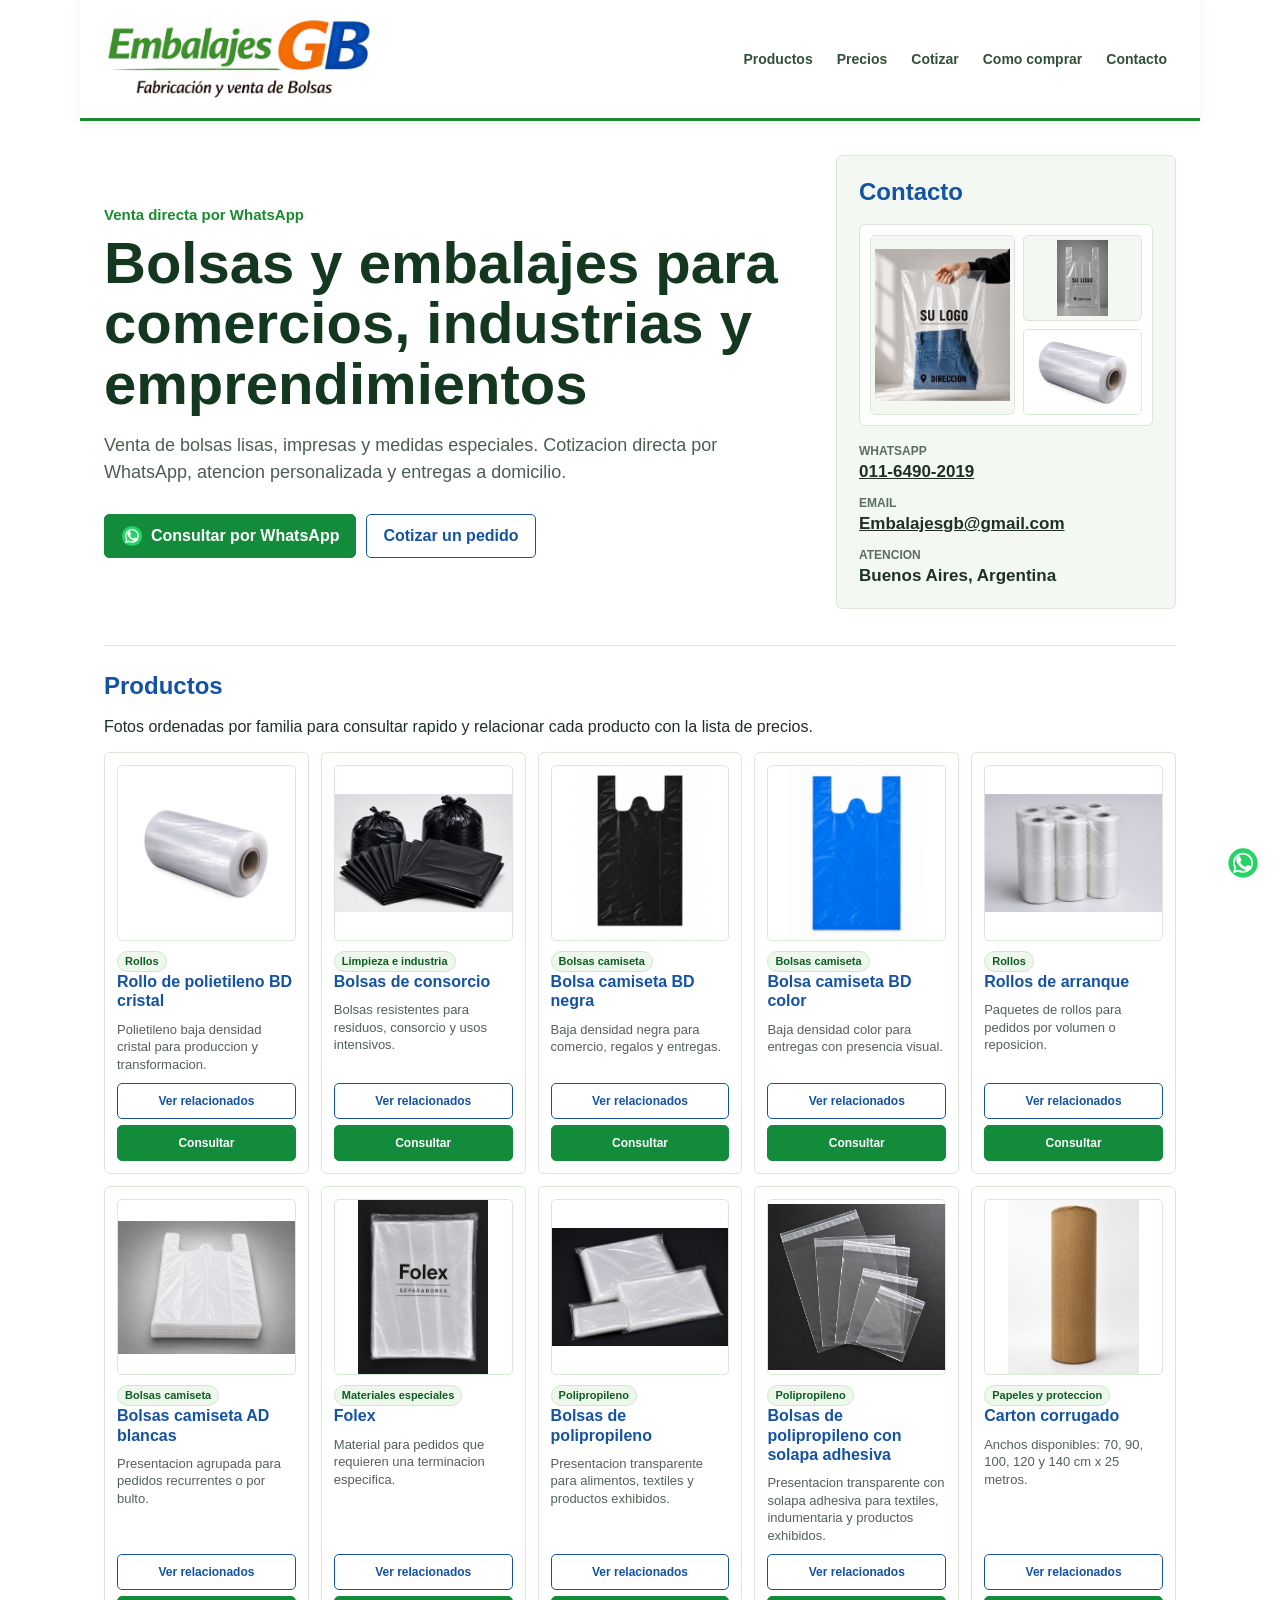
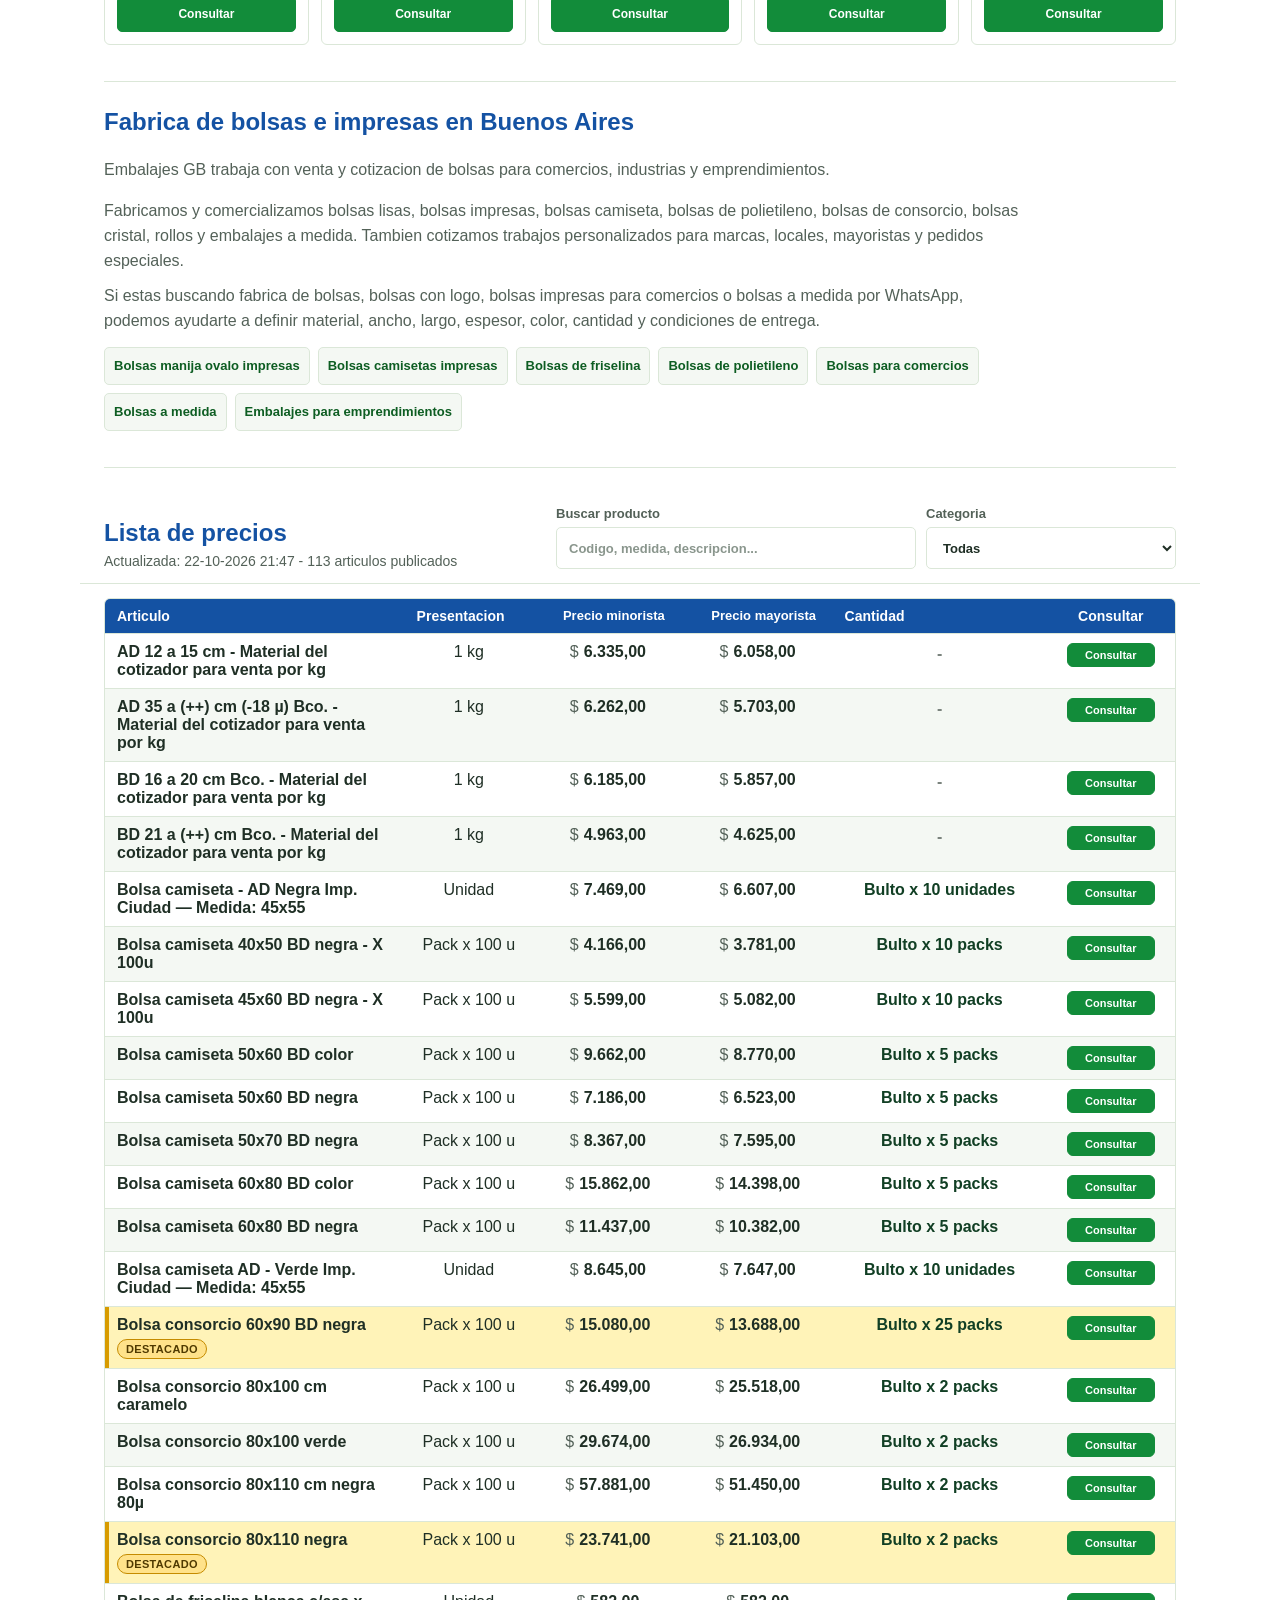
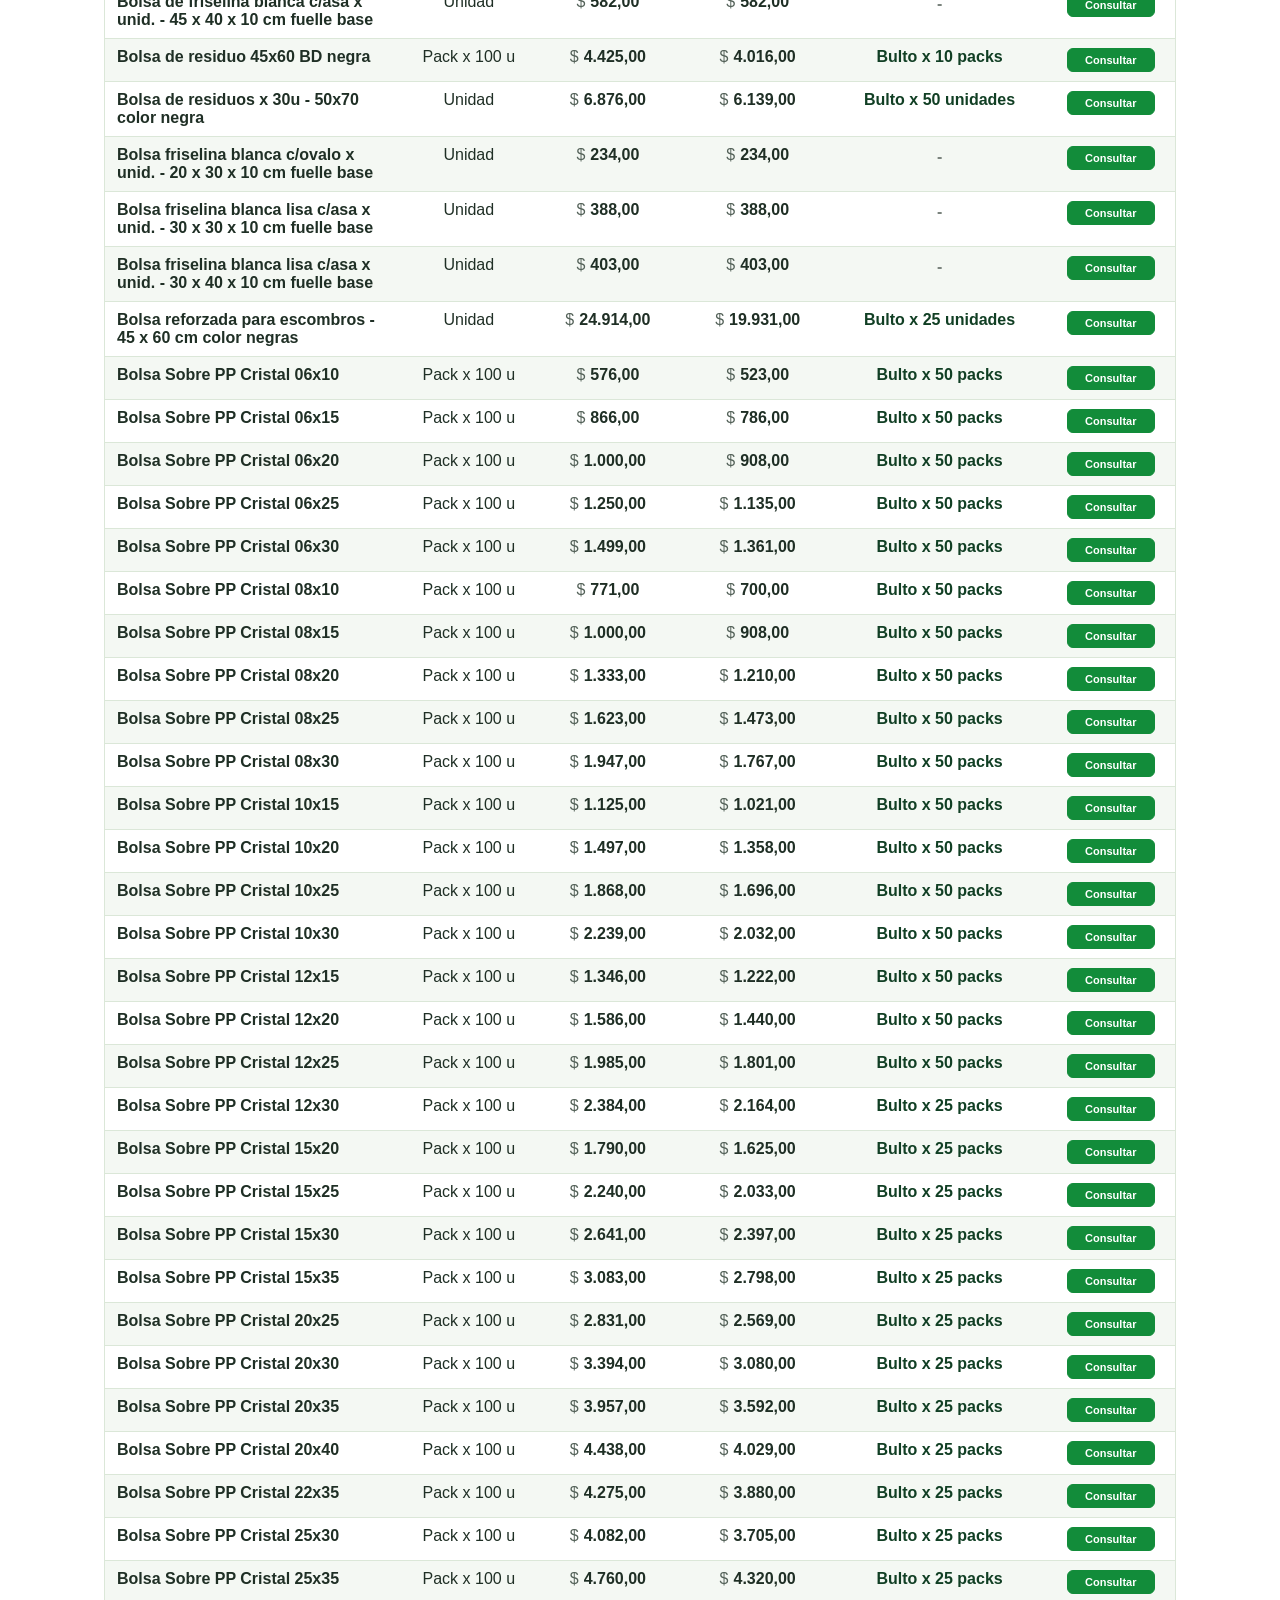
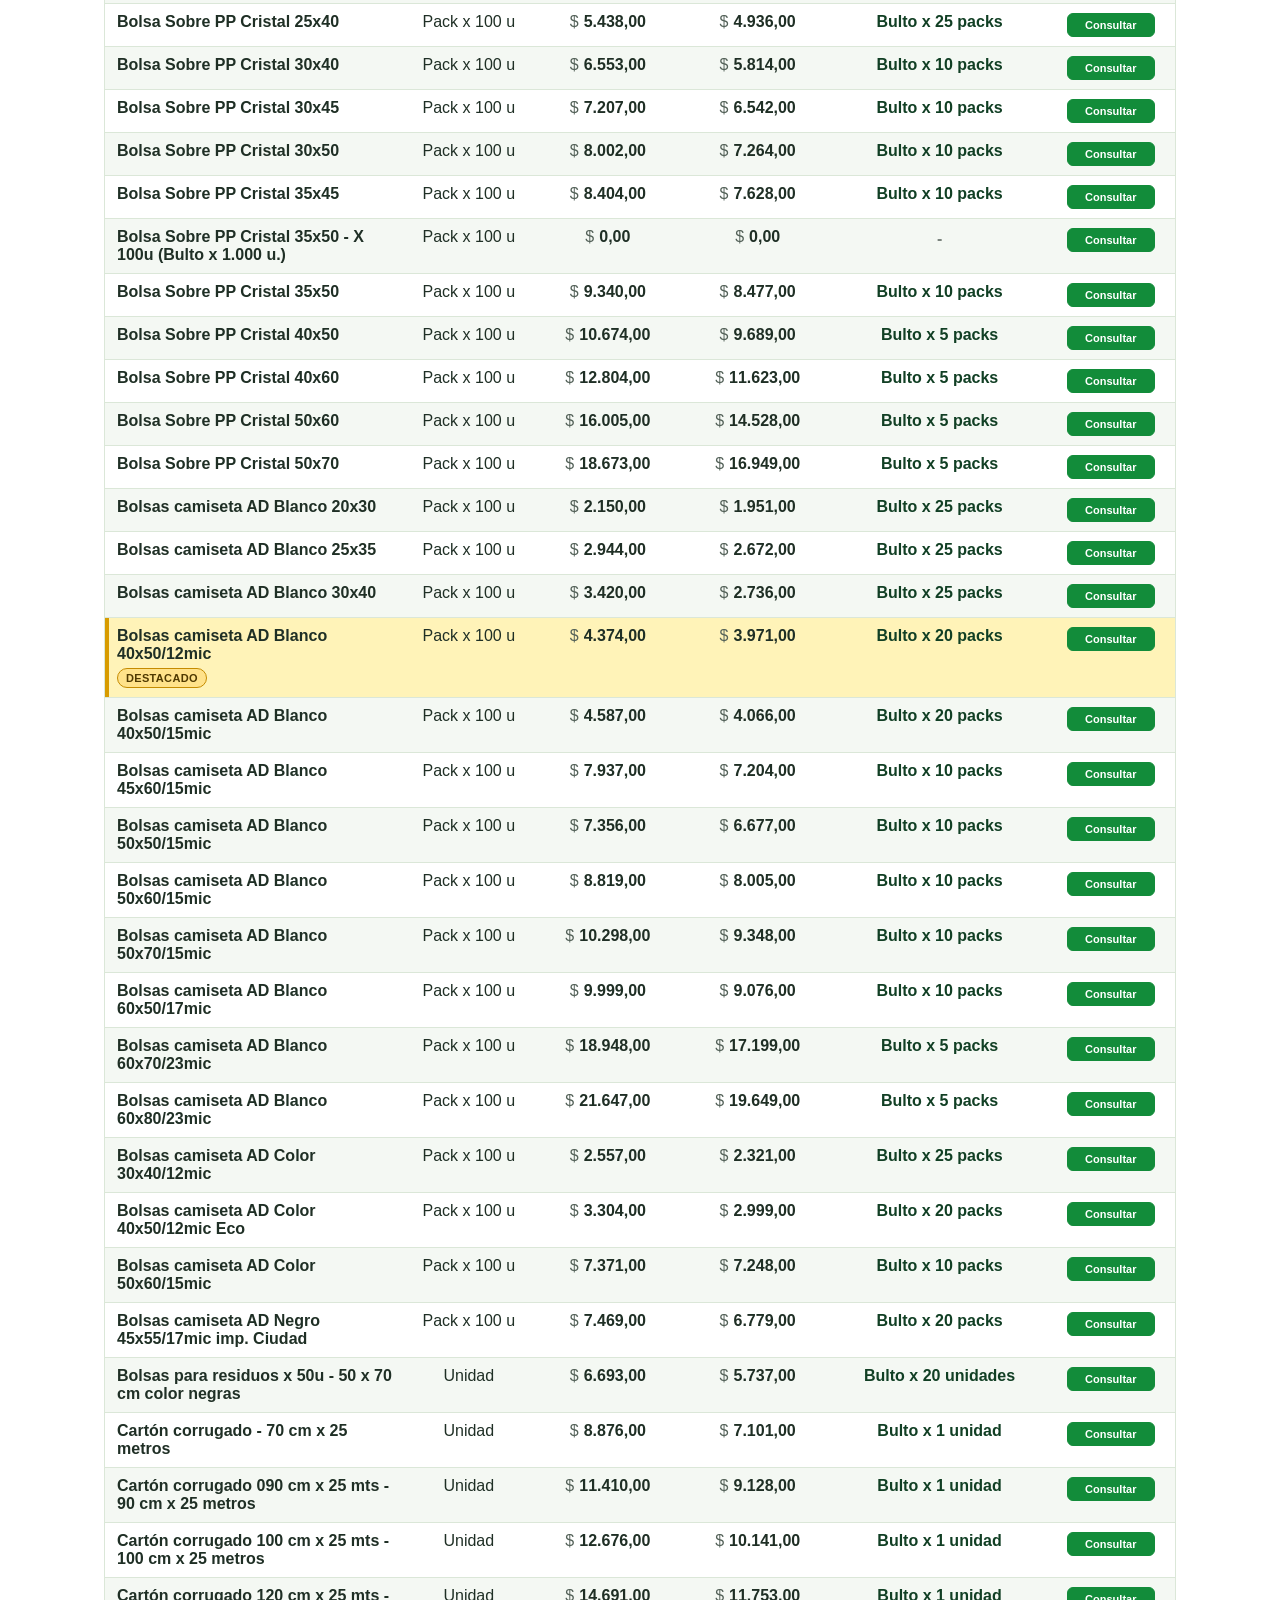
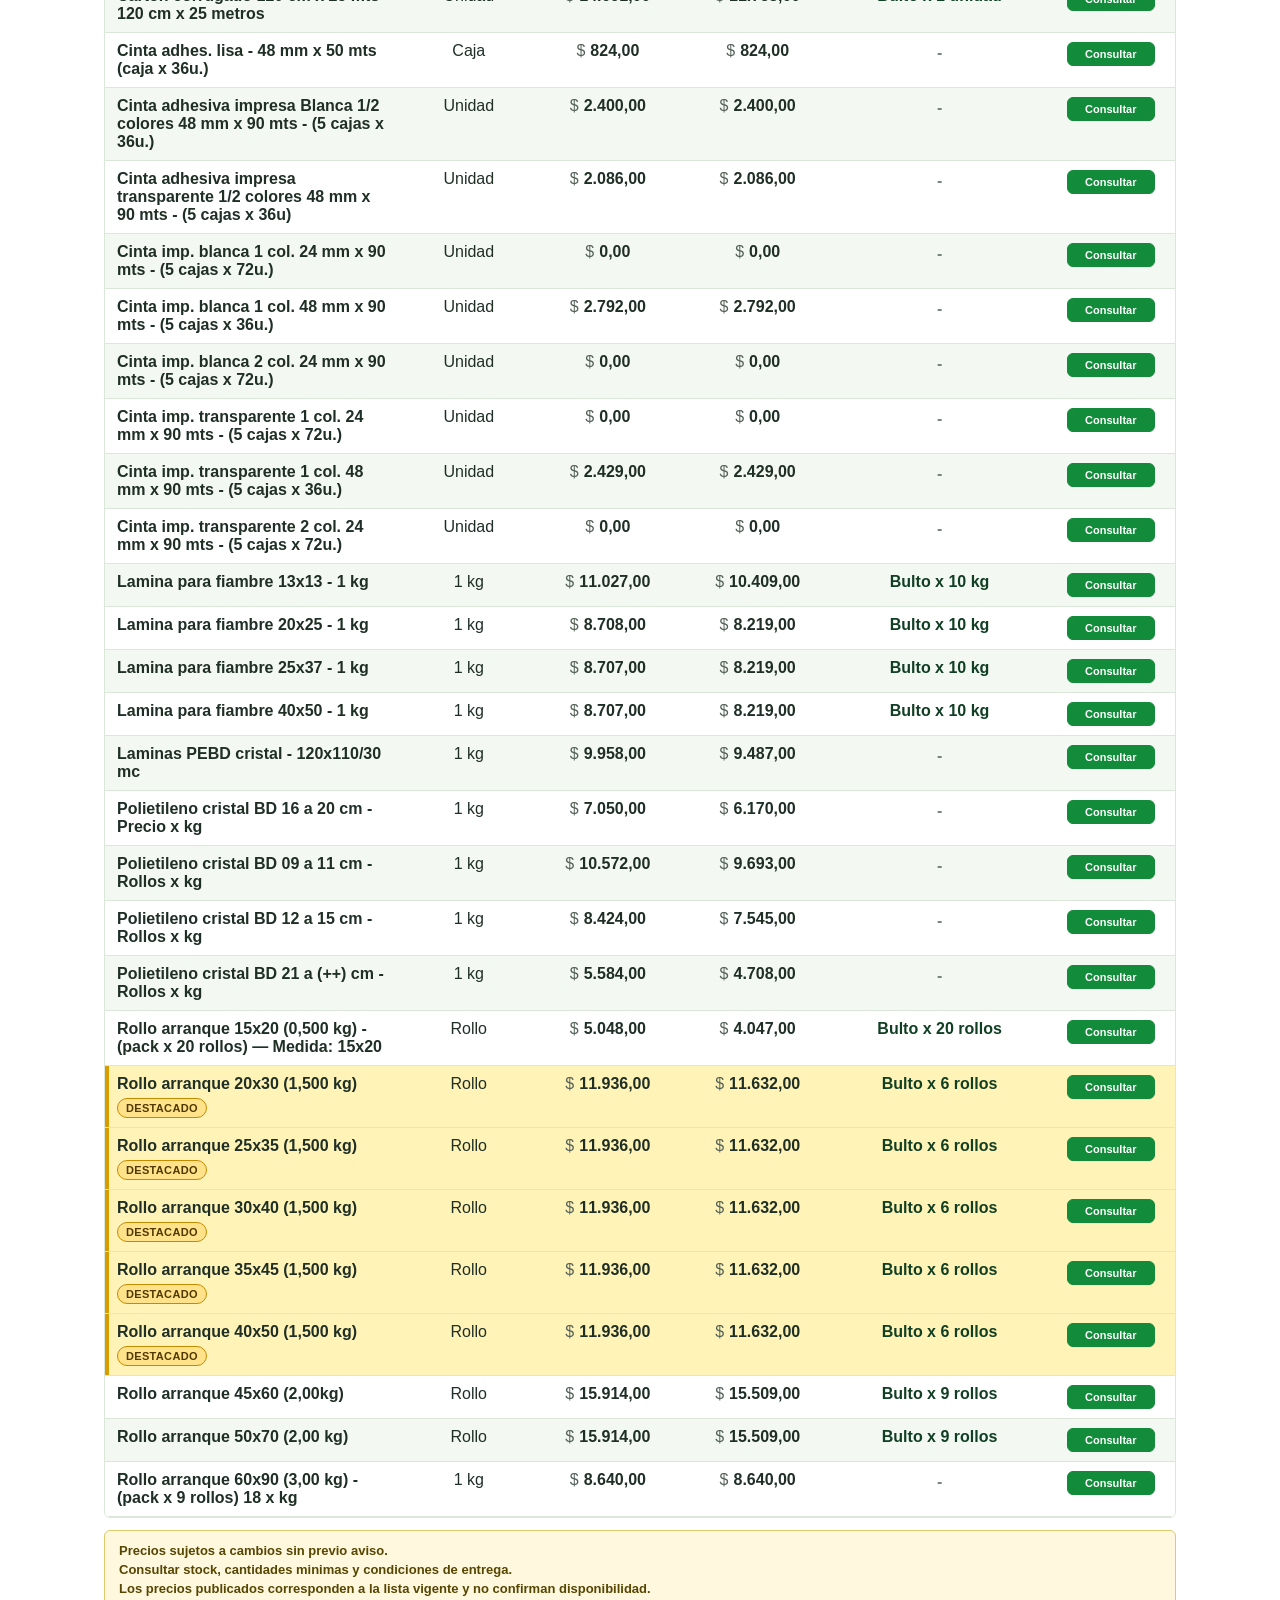
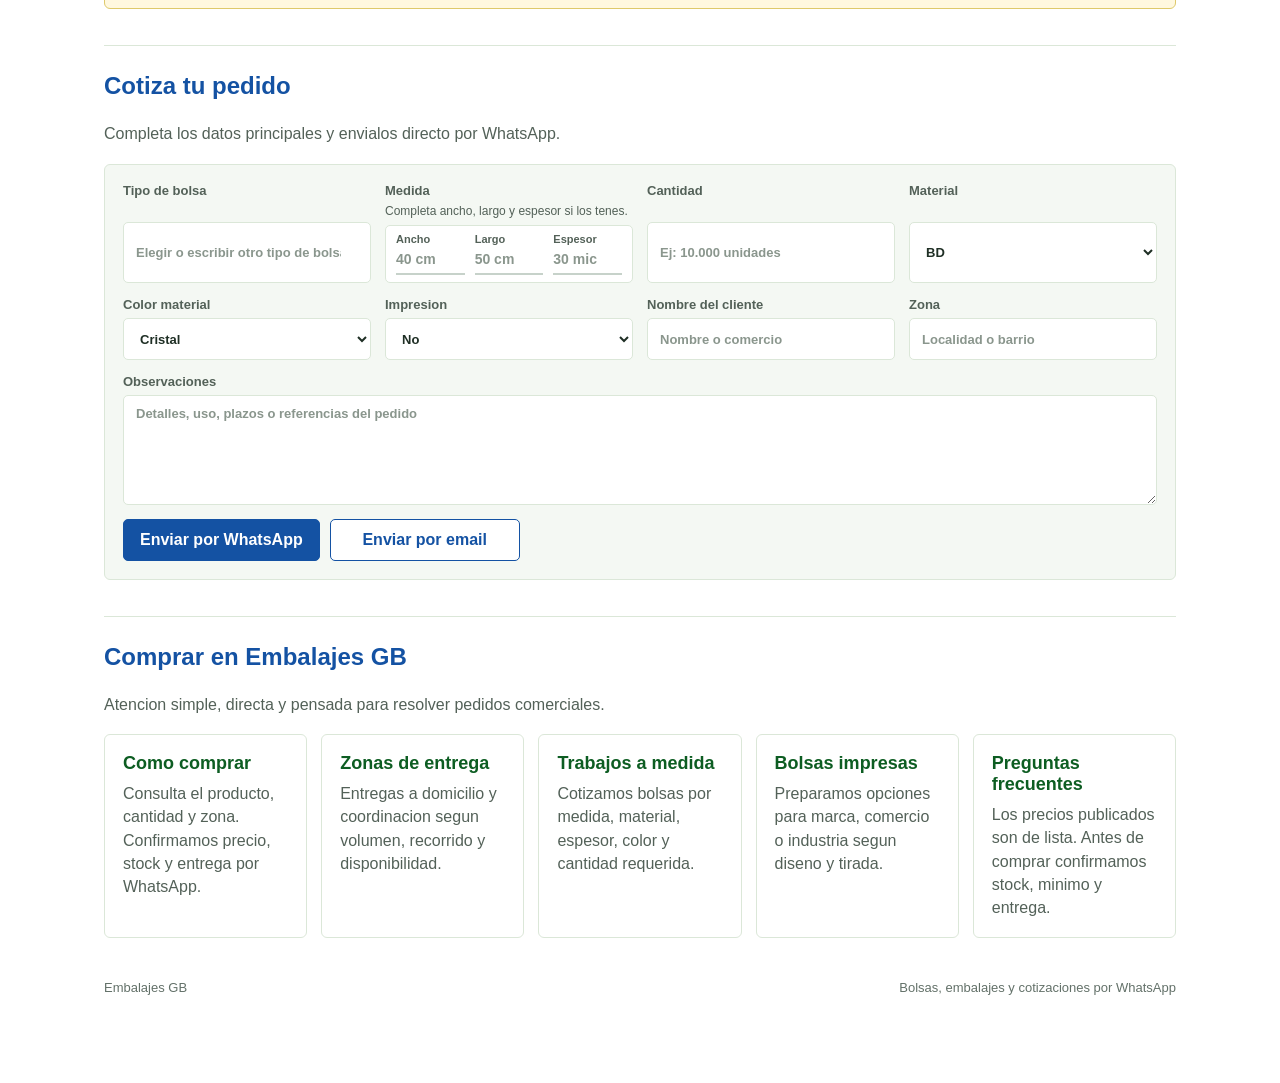
<file: index.html>
<!DOCTYPE html>
<html lang="es">
<head>
  <meta charset="UTF-8" />
  <meta name="viewport" content="width=device-width, initial-scale=1" />
  <meta name="description" content="Fabrica y venta de bolsas lisas, bolsas impresas, bolsas camiseta y embalajes a medida para comercios, industrias y emprendimientos en Buenos Aires." />
  <meta name="robots" content="index, follow" />
  <meta name="author" content="Embalajes GB" />
  <link rel="canonical" href="https://embalajesgb-creator.github.io/EmbalajesGB-Web/" />
  <link rel="sitemap" type="application/xml" href="https://embalajesgb-creator.github.io/EmbalajesGB-Web/sitemap.xml" />
  <meta property="og:locale" content="es_AR" />
  <meta property="og:type" content="website" />
  <meta property="og:title" content="Fabrica de bolsas impresas | Embalajes GB" />
  <meta property="og:description" content="Bolsas lisas, bolsas impresas, bolsas camiseta, bolsas de polietileno y embalajes a medida con cotizacion por WhatsApp." />
  <meta property="og:url" content="https://embalajesgb-creator.github.io/EmbalajesGB-Web/" />
  <meta property="og:image" content="https://embalajesgb-creator.github.io/EmbalajesGB-Web/assets/logo-embalajes-gb-recortado.png" />
  <meta name="twitter:card" content="summary_large_image" />
  <meta name="twitter:title" content="Fabrica de bolsas impresas | Embalajes GB" />
  <meta name="twitter:description" content="Venta de bolsas lisas, impresas y a medida para comercios, industrias y emprendimientos." />
  <meta name="twitter:image" content="https://embalajesgb-creator.github.io/EmbalajesGB-Web/assets/logo-embalajes-gb-recortado.png" />
  <meta name="theme-color" content="#1452a3" />
  <title>Fabrica de bolsas impresas | Embalajes GB</title>
  <link rel="icon" href="assets/icono-embalajes-gb.png" />
  <link rel="stylesheet" href="css/styles.css?v=20260808204954" />
  <script type="application/ld+json">
    {
      "@context": "https://schema.org",
      "@graph": [
        {
          "@type": "WebSite",
          "@id": "https://embalajesgb-creator.github.io/EmbalajesGB-Web/#sitio",
          "name": "Embalajes GB",
          "url": "https://embalajesgb-creator.github.io/EmbalajesGB-Web/",
          "inLanguage": "es-AR",
          "description": "Venta de bolsas lisas, bolsas impresas, bolsas camiseta y embalajes a medida."
        },
        {
          "@type": ["LocalBusiness", "Store"],
          "@id": "https://embalajesgb-creator.github.io/EmbalajesGB-Web/#negocio",
          "name": "Embalajes GB",
          "url": "https://embalajesgb-creator.github.io/EmbalajesGB-Web/",
          "logo": "https://embalajesgb-creator.github.io/EmbalajesGB-Web/assets/logo-embalajes-gb-recortado.png",
          "image": "https://embalajesgb-creator.github.io/EmbalajesGB-Web/assets/logo-embalajes-gb-recortado.png",
          "description": "Fabrica y venta de bolsas lisas, bolsas impresas, bolsas camiseta, bolsas de polietileno y embalajes a medida para comercios e industrias.",
          "telephone": "+541164902019",
          "email": "Embalajesgb@gmail.com",
          "priceRange": "$$",
          "address": {
            "@type": "PostalAddress",
            "addressLocality": "Buenos Aires",
            "addressCountry": "AR"
          },
          "areaServed": [
            {
              "@type": "AdministrativeArea",
              "name": "Buenos Aires"
            },
            {
              "@type": "Country",
              "name": "Argentina"
            }
          ],
          "contactPoint": {
            "@type": "ContactPoint",
            "telephone": "+541164902019",
            "contactType": "ventas y cotizaciones",
            "areaServed": "AR",
            "availableLanguage": "es"
          },
          "hasOfferCatalog": {
            "@type": "OfferCatalog",
            "name": "Bolsas y embalajes",
            "itemListElement": [
              {
                "@type": "Offer",
                "itemOffered": {
                  "@type": "Product",
                  "name": "Bolsas impresas",
                  "description": "Bolsas personalizadas con impresion para comercios, marcas e industrias."
                }
              },
              {
                "@type": "Offer",
                "itemOffered": {
                  "@type": "Product",
                  "name": "Bolsas camiseta",
                  "description": "Bolsas camiseta lisas, blancas, de color y a medida."
                }
              },
              {
                "@type": "Offer",
                "itemOffered": {
                  "@type": "Product",
                  "name": "Bolsas de polietileno",
                  "description": "Bolsas de alta y baja densidad para comercios, industrias y emprendimientos."
                }
              },
              {
                "@type": "Offer",
                "itemOffered": {
                  "@type": "Product",
                  "name": "Bolsas a medida",
                  "description": "Cotizacion de bolsas segun ancho, largo, espesor, material, color y cantidad."
                }
              }
            ]
          }
        }
      ]
    }
  </script>
</head>
<body>
  <header class="encabezado">
    <a class="marca" href="#inicio" aria-label="Embalajes GB">
      <img src="assets/logo-embalajes-gb-recortado.png" alt="Embalajes GB - Fabricacion y venta de bolsas" />
    </a>
    <nav class="navegacion" aria-label="Navegacion principal">
      <a href="#productos">Productos</a>
      <a href="#lista-precios">Precios</a>
      <a href="#cotiza-tu-pedido">Cotizar</a>
      <a href="#como-comprar">Como comprar</a>
      <a href="#contacto">Contacto</a>
    </nav>
  </header>

  <main id="inicio">
    <section class="principal">
      <div class="principal-texto">
        <p class="rubro">Venta directa por WhatsApp</p>
        <h1>Bolsas y embalajes para comercios, industrias y emprendimientos</h1>
        <p>
          Venta de bolsas lisas, impresas y medidas especiales. Cotizacion directa por WhatsApp,
          atencion personalizada y entregas a domicilio.
        </p>
        <div class="acciones">
          <a class="boton principal-boton boton-whatsapp" href="https://wa.me/541164902019?text=Hola%20Embalajes%20GB%2C%20quiero%20hacer%20una%20consulta%2Fcotizaci%C3%B3n." target="_blank" rel="noopener">
            <img src="assets/icono-whatsapp.svg" alt="" aria-hidden="true" />
            <span>Consultar por WhatsApp</span>
          </a>
          <a class="boton secundario" href="#cotiza-tu-pedido">Cotizar un pedido</a>
        </div>
      </div>
      <aside class="datos-contacto" id="contacto">
        <h2>Contacto</h2>
        <div class="muestras-portada-web" aria-label="Muestras de bolsas y rollos">
          <img class="muestra-contain" src="assets/bolsas/web/bolsa-troquel-ovalo-impresa.jpg" alt="Bolsa troquel ovalo impresa" loading="eager" />
          <img class="muestra-contain" src="assets/bolsas/web/camisetas-impresas/bolsa-camiseta-impresa-cristal.png" alt="Bolsa camiseta cristal impresa" loading="lazy" />
          <img src="assets/bolsas/web/rollo-polietileno-bd-cristal.jpg" alt="Rollo de polietileno BD cristal" loading="lazy" />
        </div>
        <dl>
          <div>
            <dt>WhatsApp</dt>
            <dd><a href="https://wa.me/541164902019?text=Hola%20Embalajes%20GB%2C%20quiero%20hacer%20una%20consulta%2Fcotizaci%C3%B3n." target="_blank" rel="noopener">011-6490-2019</a></dd>
          </div>
          <div>
            <dt>Email</dt>
            <dd><a href="mailto:Embalajesgb@gmail.com">Embalajesgb@gmail.com</a></dd>
          </div>
          <div>
            <dt>Atencion</dt>
            <dd>Buenos Aires, Argentina</dd>
          </div>
        </dl>
      </aside>
    </section>


    <section class="productos" id="productos">
      <div class="titulo-productos-web">
        <h2>Productos</h2>
        <p>Fotos ordenadas por familia para consultar rapido y relacionar cada producto con la lista de precios.</p>
      </div>
      <div id="productosDestacadosWeb" class="grilla-productos" aria-live="polite"></div>
    </section>

    <section class="seo-comercial" id="fabrica-de-bolsas">
      <div class="titulo-seccion">
        <h2>Fabrica de bolsas e impresas en Buenos Aires</h2>
        <p>Embalajes GB trabaja con venta y cotizacion de bolsas para comercios, industrias y emprendimientos.</p>
      </div>
      <div class="contenido-seo">
        <p>
          Fabricamos y comercializamos bolsas lisas, bolsas impresas, bolsas camiseta,
          bolsas de polietileno, bolsas de consorcio, bolsas cristal, rollos y embalajes
          a medida. Tambien cotizamos trabajos personalizados para marcas, locales,
          mayoristas y pedidos especiales.
        </p>
        <p>
          Si estas buscando fabrica de bolsas, bolsas con logo, bolsas impresas para comercios
          o bolsas a medida por WhatsApp, podemos ayudarte a definir material, ancho, largo,
          espesor, color, cantidad y condiciones de entrega.
        </p>
        <ul class="atajos-servicios-web" aria-label="Productos y servicios principales">
          <li><a class="atajo-servicio-web" href="bolsas-manija-ovalo-impresas.html" style="text-decoration:none">Bolsas manija ovalo impresas</a></li>
          <li><button type="button" class="atajo-servicio-web" data-galeria-servicio="bolsas-camisetas-impresas" aria-expanded="false" aria-controls="galeria-bolsas-camisetas-impresas">Bolsas camisetas impresas</button></li>
          <li><button type="button" class="atajo-servicio-web" data-galeria-servicio="bolsas-friselina" aria-expanded="false" aria-controls="galeria-bolsas-friselina">Bolsas de friselina</button></li>
          <li><span>Bolsas de polietileno</span></li>
          <li><span>Bolsas para comercios</span></li>
          <li><span>Bolsas a medida</span></li>
          <li><span>Embalajes para emprendimientos</span></li>
        </ul>
        <section class="galeria-servicio-web" id="galeria-bolsas-ovalo-impresas" aria-label="Bolsas manija ovalo impresas" hidden>
          <h3>Bolsas manija ovalo impresas</h3>
          <div class="grilla-galeria-servicio">
            <figure>
              <img src="assets/bolsas/web/ovalo-impresas/bolsa-manija-ovalo-impresa-blanca.jpg" alt="Bolsa manija ovalo impresa blanca" loading="lazy" />
              <figcaption>Blanca impresa</figcaption>
            </figure>
            <figure>
              <img src="assets/bolsas/web/ovalo-impresas/bolsa-manija-ovalo-impresa-negra-logo-blanco.jpg" alt="Bolsa manija ovalo negra con impresion blanca" loading="lazy" />
              <figcaption>Negra, impresion blanca</figcaption>
            </figure>
            <figure>
              <img src="assets/bolsas/web/ovalo-impresas/bolsa-manija-ovalo-impresa-negra-logo-rojo.jpg" alt="Bolsa manija ovalo negra con impresion roja" loading="lazy" />
              <figcaption>Negra, impresion roja</figcaption>
            </figure>
            <figure>
              <img src="assets/bolsas/web/ovalo-impresas/bolsa-manija-ovalo-impresa-cristal.jpg" alt="Bolsa manija ovalo cristal impresa" loading="lazy" />
              <figcaption>Cristal impresa</figcaption>
            </figure>
          </div>
        </section>
        <section class="galeria-servicio-web" id="galeria-bolsas-camisetas-impresas" aria-label="Bolsas camisetas impresas" hidden>
          <h3>Bolsas camisetas impresas</h3>
          <div class="grilla-galeria-servicio">
            <figure>
              <img src="assets/bolsas/web/camisetas-impresas/bolsa-camiseta-impresa-blanca.jpg" alt="Bolsa camiseta impresa blanca" loading="lazy" />
              <figcaption>Blanca impresa</figcaption>
            </figure>
            <figure>
              <img src="assets/bolsas/web/camisetas-impresas/bolsa-camiseta-impresa-cristal.jpg" alt="Bolsa camiseta impresa cristal" loading="lazy" />
              <figcaption>Cristal impresa</figcaption>
            </figure>
            <figure>
              <img src="assets/bolsas/web/camisetas-impresas/bolsa-camiseta-negra-impresion-roja.jpg" alt="Bolsa camiseta negra con impresion roja" loading="lazy" />
              <figcaption>Negra, impresion roja</figcaption>
            </figure>
          </div>
        </section>
        <section class="galeria-servicio-web" id="galeria-bolsas-friselina" aria-label="Bolsas de friselina" hidden>
          <h3>Bolsas de friselina</h3>
          <div class="grilla-galeria-servicio">
            <figure>
              <img src="assets/bolsas/web/friselina/bolsa-friselina-20x30x10.png" alt="Bolsa de friselina de 20 por 30 por 10 centimetros" loading="lazy" />
              <figcaption>20x30x10 cm</figcaption>
            </figure>
            <figure>
              <img src="assets/bolsas/web/friselina/bolsa-friselina-30x30x10.png" alt="Bolsa de friselina de 30 por 30 por 10 centimetros" loading="lazy" />
              <figcaption>30x30x10 cm</figcaption>
            </figure>
            <figure>
              <img src="assets/bolsas/web/friselina/bolsa-friselina-30x40x10.png" alt="Bolsa de friselina de 30 por 40 por 10 centimetros" loading="lazy" />
              <figcaption>30x40x10 cm</figcaption>
            </figure>
            <figure>
              <img src="assets/bolsas/web/friselina/bolsa-friselina-45x40x10.png" alt="Bolsa de friselina de 45 por 40 por 10 centimetros" loading="lazy" />
              <figcaption>45x40x10 cm</figcaption>
            </figure>
          </div>
        </section>
      </div>
    </section>

    <section class="lista-precios-web" id="lista-precios">
      <div class="encabezado-lista-precios">
        <div>
          <h2>Lista de precios</h2>
          <p id="estadoListaPrecios">Cargando lista publicada...</p>
        </div>
        <div class="controles-lista-precios">
          <label class="campo-lista-precios" for="buscadorListaPrecios">
            <span>Buscar producto</span>
            <input id="buscadorListaPrecios" type="search" placeholder="Codigo, medida, descripcion..." autocomplete="off" />
          </label>
          <label class="campo-lista-precios" for="filtroCategoriaListaPrecios">
            <span>Categoria</span>
            <select id="filtroCategoriaListaPrecios">
              <option value="Todas">Todas</option>
              <option value="Bolsas camiseta">Bolsas camiseta</option>
              <option value="Bolsas consorcio / residuo">Bolsas consorcio / residuo</option>
              <option value="Bolsas PP / cristal">Bolsas PP / cristal</option>
              <option value="Friselina">Friselina</option>
              <option value="Cintas">Cintas</option>
              <option value="Laminas / rollos">Laminas / rollos</option>
              <option value="Medidas especiales">Medidas especiales</option>
              <option value="Otros">Otros</option>
            </select>
          </label>
        </div>
      </div>
      <div class="tabla-precios-web">
        <table>
          <thead>
            <tr>
              <th>Articulo</th>
              <th>Presentacion</th>
              <th class="precio-titulo">Precio minorista</th>
              <th class="precio-titulo">Precio mayorista</th>
              <th>Cantidad</th>
              <th>Consultar</th>
            </tr>
          </thead>
          <tbody id="tablaListaPreciosWeb">
            <tr><td colspan="6">Sin datos publicados.</td></tr>
          </tbody>
        </table>
      </div>
      <div class="avisos-precios" aria-label="Avisos sobre lista de precios">
        <p>Precios sujetos a cambios sin previo aviso.</p>
        <p>Consultar stock, cantidades minimas y condiciones de entrega.</p>
        <p>Los precios publicados corresponden a la lista vigente y no confirman disponibilidad.</p>
      </div>
    </section>

    <section class="cotizacion-web" id="cotiza-tu-pedido">
      <div class="titulo-seccion">
        <h2>Cotiza tu pedido</h2>
        <p>Completa los datos principales y envialos directo por WhatsApp.</p>
      </div>
      <form id="formularioCotizacionWhatsapp" class="formulario-cotizacion">
        <label>
          <span>Tipo de bolsa</span>
          <input name="tipoProducto" type="text" list="tiposProductoCotizacion" placeholder="Elegir o escribir otro tipo de bolsa" />
          <datalist id="tiposProductoCotizacion">
            <option value="Camiseta"></option>
            <option value="Troquel ovalo"></option>
            <option value="Lateral comun"></option>
            <option value="Lateral con solapa adhesiva"></option>
            <option value="Otro"></option>
          </datalist>
        </label>
        <div class="campo-formulario-cotizacion campo-medida-cotizacion">
          <span>Medida</span>
          <small class="ayuda-campo">Completa ancho, largo y espesor si los tenes.</small>
          <div class="medida-guiada" data-medida-guiada aria-label="Medida de la bolsa">
            <label class="medida-segmento" data-medida-segmento="ancho">
              <span>Ancho</span>
              <input name="medidaAncho" type="text" placeholder="40 cm" autocomplete="off" />
            </label>
            <label class="medida-segmento" data-medida-segmento="largo">
              <span>Largo</span>
              <input name="medidaLargo" type="text" placeholder="50 cm" autocomplete="off" />
            </label>
            <label class="medida-segmento" data-medida-segmento="espesor">
              <span>Espesor</span>
              <input name="medidaEspesor" type="text" placeholder="30 mic" autocomplete="off" />
            </label>
          </div>
          <input name="medida" type="hidden" />
        </div>
        <label>
          <span>Cantidad</span>
          <input name="cantidad" type="text" inputmode="numeric" placeholder="Ej: 10.000 unidades" />
        </label>
        <label>
          <span>Material</span>
          <select name="material" id="materialCotizacion">
            <option value="BD">BD</option>
            <option value="AD">AD</option>
            <option value="PP">PP</option>
          </select>
        </label>
        <label id="campoColorMaterialCotizacion">
          <span>Color material</span>
          <select name="colorMaterial" id="colorMaterialCotizacion">
            <option value="Cristal">Cristal</option>
            <option value="Blanco">Blanco</option>
            <option value="Otro">Otro</option>
          </select>
        </label>
        <label id="campoOtroColorMaterialCotizacion" hidden>
          <span>Otro color</span>
          <input name="otroColorMaterial" type="text" placeholder="Especificar color del material" />
        </label>
        <label>
          <span>Impresion</span>
          <select name="impresion" id="impresionCotizacion">
            <option value="No">No</option>
            <option value="Si">Si</option>
          </select>
        </label>
        <label class="campo-impresion-cotizacion" hidden>
          <span>Cantidad de colores</span>
          <select name="cantidadColoresImpresion">
            <option value="1">1 color</option>
            <option value="2">2 colores</option>
            <option value="3">3 colores</option>
            <option value="4">4 colores</option>
          </select>
        </label>
        <label class="campo-impresion-cotizacion" hidden>
          <span>Lado de impresion</span>
          <select name="carasImpresion">
            <option value="1 lado">1 lado</option>
            <option value="Ambos lados">Ambos lados</option>
          </select>
        </label>
        <label>
          <span>Nombre del cliente</span>
          <input name="nombreCliente" type="text" placeholder="Nombre o comercio" autocapitalize="words" />
        </label>
        <label>
          <span>Zona</span>
          <input name="zonaEntrega" type="text" placeholder="Localidad o barrio" />
        </label>
        <label class="campo-ancho">
          <span>Observaciones</span>
          <textarea name="observaciones" rows="4" placeholder="Detalles, uso, plazos o referencias del pedido"></textarea>
        </label>
        <div class="acciones-cotizacion campo-ancho">
          <button class="boton principal-boton boton-enviar-cotizacion" type="submit">Enviar por WhatsApp</button>
          <button class="boton secundario boton-enviar-email" type="button" id="enviarCotizacionEmail">Enviar por email</button>
        </div>
      </form>
    </section>

    <section class="info-comercial" id="como-comprar">
      <div class="titulo-seccion">
        <h2>Comprar en Embalajes GB</h2>
        <p>Atencion simple, directa y pensada para resolver pedidos comerciales.</p>
      </div>
      <div class="grilla-info">
        <article>
          <h3>Como comprar</h3>
          <p>Consulta el producto, cantidad y zona. Confirmamos precio, stock y entrega por WhatsApp.</p>
        </article>
        <article>
          <h3>Zonas de entrega</h3>
          <p>Entregas a domicilio y coordinacion segun volumen, recorrido y disponibilidad.</p>
        </article>
        <article>
          <h3>Trabajos a medida</h3>
          <p>Cotizamos bolsas por medida, material, espesor, color y cantidad requerida.</p>
        </article>
        <article>
          <h3>Bolsas impresas</h3>
          <p>Preparamos opciones para marca, comercio o industria segun diseno y tirada.</p>
        </article>
        <article>
          <h3>Preguntas frecuentes</h3>
          <p>Los precios publicados son de lista. Antes de comprar confirmamos stock, minimo y entrega.</p>
        </article>
      </div>
    </section>
  </main>

  <a class="whatsapp-flotante" href="https://wa.me/541164902019?text=Hola%20Embalajes%20GB%2C%20quiero%20hacer%20una%20consulta%2Fcotizaci%C3%B3n." target="_blank" rel="noopener" aria-label="Consultar por WhatsApp">
    <img src="assets/icono-whatsapp.svg" alt="" aria-hidden="true" />
  </a>

  <footer class="pie">
    <span>Embalajes GB</span>
    <span>Bolsas, embalajes y cotizaciones por WhatsApp</span>
  </footer>
  <script src="data/precios.js?v=20261022214704"></script>
  <script src="js/imagenes-productos.js?v=20261022214704"></script>
  <script src="js/main.js?v=20260906223219"></script>
  <!-- GoatCounter visitas EmbalajesGB-Web: codigo configurado: embalajesgb. -->
  <script data-goatcounter="https://embalajesgb.goatcounter.com/count"
          async src="//gc.zgo.at/count.js"></script>
  <!-- Fin GoatCounter visitas EmbalajesGB-Web -->
</body>
</html>
</file>
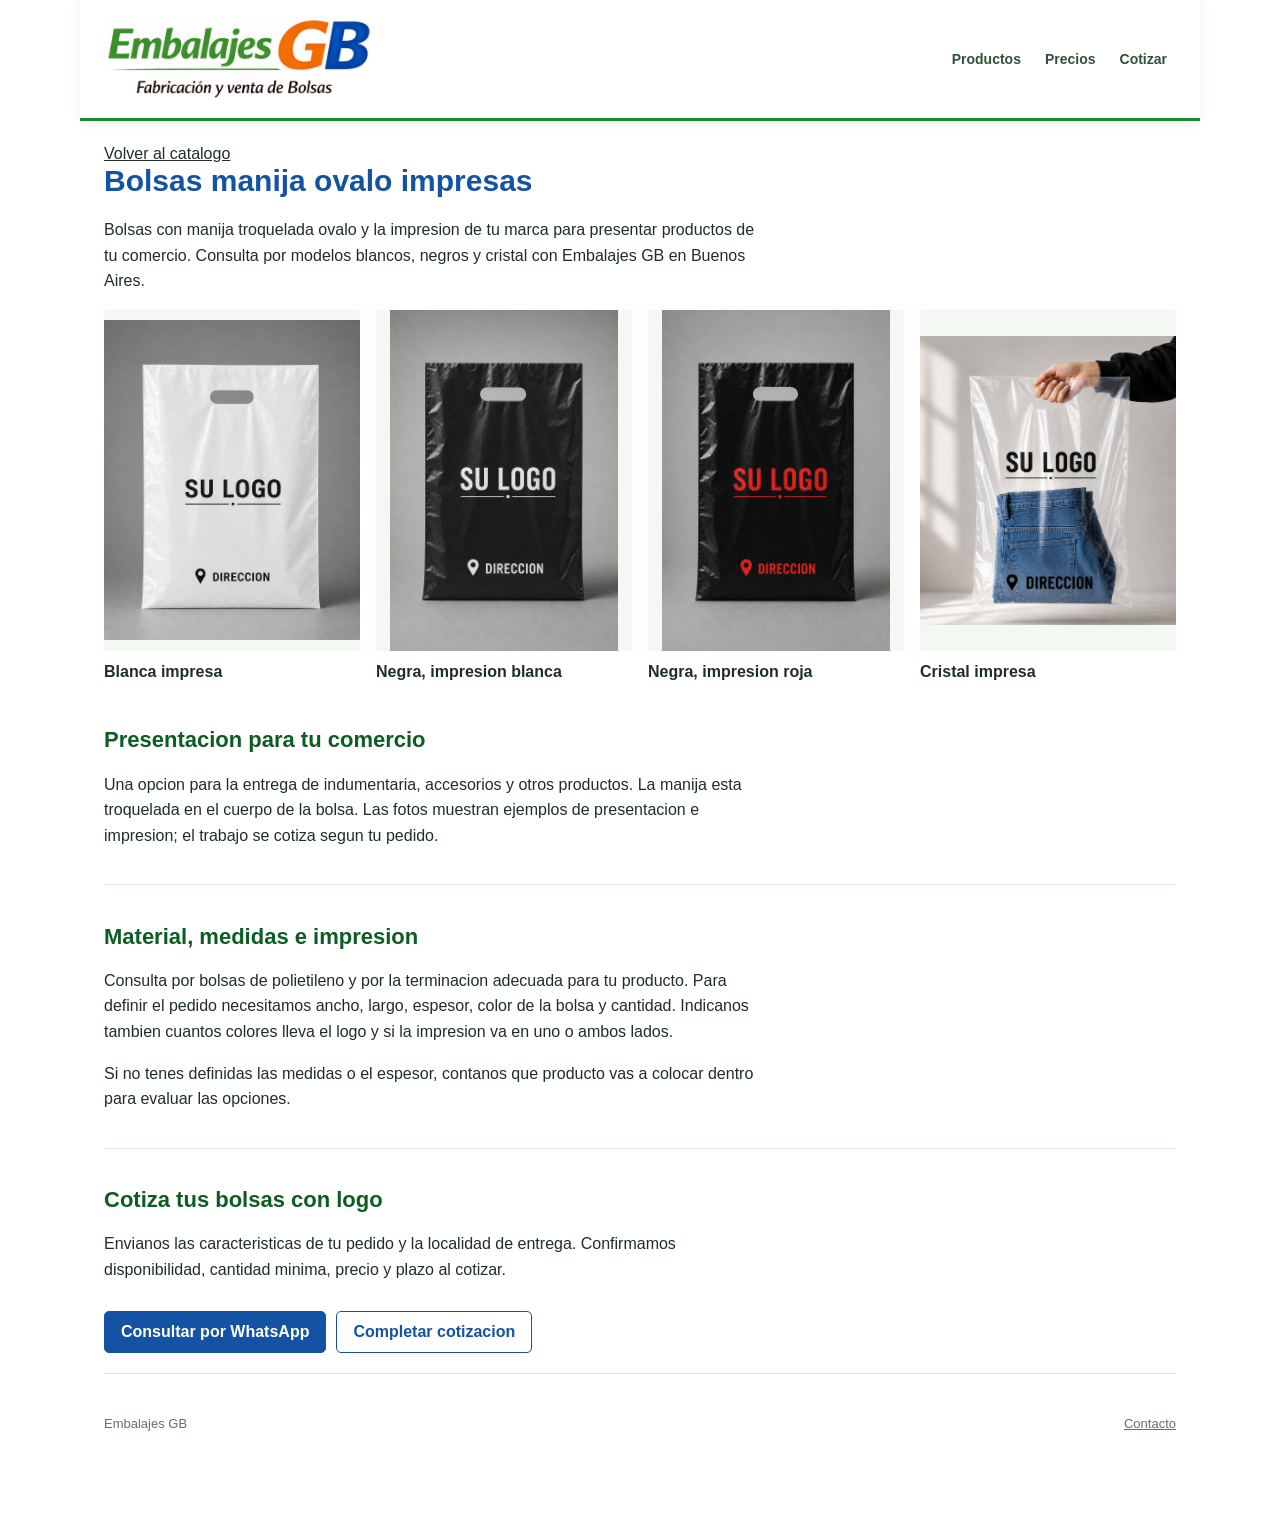
<file: bolsas-manija-ovalo-impresas.html>
<!DOCTYPE html>
<html lang="es">
<head>
  <meta charset="UTF-8">
  <meta name="viewport" content="width=device-width, initial-scale=1">
  <title>Bolsas manija ovalo impresas con logo | Embalajes GB</title>
  <meta name="description" content="Bolsas con manija ovalo impresas para comercios. Modelos blancos, negros y cristal. Consulta medidas, material e impresion de tu logo con Embalajes GB.">
  <link rel="canonical" href="https://embalajesgb-creator.github.io/EmbalajesGB-Web/bolsas-manija-ovalo-impresas.html">
  <link rel="stylesheet" href="css/styles.css">
  <link rel="icon" href="assets/icono-embalajes-gb.png">
  <style>
    .detalle { max-width:1120px; margin:auto; padding:24px; }
    .detalle h1 { font-size:30px; color:var(--azul); line-height:1.2; }
    .detalle h2 { font-size:22px; color:var(--verde-oscuro); }
    .detalle p { line-height:1.6; max-width:75ch; }
    .detalle section { padding:20px 0; border-bottom:1px solid var(--linea); }
    .modelos { display:grid; grid-template-columns:repeat(4,minmax(0,1fr)); gap:16px; }
    .modelos figure { margin:0; min-width:0; }
    .modelos img { width:100%; aspect-ratio:3/4; object-fit:contain; background:var(--suave); }
    .modelos figcaption { padding:8px 0; font-weight:700; }
    @media(max-width:700px) { .modelos { grid-template-columns:repeat(2,minmax(0,1fr)); } .detalle { padding:16px; } .detalle h1 { font-size:26px; } }
  </style>
</head>
<body>
  <header class="encabezado">
    <a class="marca" href="index.html"><img src="assets/logo-embalajes-gb-recortado.png" alt="Embalajes GB - Fabricacion y venta de bolsas"></a>
    <nav class="navegacion" aria-label="Navegacion principal"><a href="index.html#productos">Productos</a><a href="index.html#lista-precios">Precios</a><a href="index.html#cotiza-tu-pedido">Cotizar</a></nav>
  </header>
  <main class="detalle">
    <a href="index.html#fabrica-de-bolsas">Volver al catalogo</a>
    <h1>Bolsas manija ovalo impresas</h1>
    <p>Bolsas con manija troquelada ovalo y la impresion de tu marca para presentar productos de tu comercio. Consulta por modelos blancos, negros y cristal con Embalajes GB en Buenos Aires.</p>
    <div class="modelos" aria-label="Modelos de bolsas manija ovalo">
      <figure><img src="assets/bolsas/web/ovalo-impresas/bolsa-manija-ovalo-impresa-blanca.jpg" alt="Bolsa blanca con manija ovalo e impresion de ejemplo"><figcaption>Blanca impresa</figcaption></figure>
      <figure><img src="assets/bolsas/web/ovalo-impresas/bolsa-manija-ovalo-impresa-negra-logo-blanco.jpg" alt="Bolsa negra con manija ovalo e impresion blanca"><figcaption>Negra, impresion blanca</figcaption></figure>
      <figure><img src="assets/bolsas/web/ovalo-impresas/bolsa-manija-ovalo-impresa-negra-logo-rojo.jpg" alt="Bolsa negra con manija ovalo e impresion roja"><figcaption>Negra, impresion roja</figcaption></figure>
      <figure><img src="assets/bolsas/web/ovalo-impresas/bolsa-manija-ovalo-impresa-cristal.jpg" alt="Bolsa cristal con manija ovalo e impresion de ejemplo"><figcaption>Cristal impresa</figcaption></figure>
    </div>
    <section><h2>Presentacion para tu comercio</h2><p>Una opcion para la entrega de indumentaria, accesorios y otros productos. La manija esta troquelada en el cuerpo de la bolsa. Las fotos muestran ejemplos de presentacion e impresion; el trabajo se cotiza segun tu pedido.</p></section>
    <section><h2>Material, medidas e impresion</h2><p>Consulta por bolsas de polietileno y por la terminacion adecuada para tu producto. Para definir el pedido necesitamos ancho, largo, espesor, color de la bolsa y cantidad. Indicanos tambien cuantos colores lleva el logo y si la impresion va en uno o ambos lados.</p><p>Si no tenes definidas las medidas o el espesor, contanos que producto vas a colocar dentro para evaluar las opciones.</p></section>
    <section><h2>Cotiza tus bolsas con logo</h2><p>Envianos las caracteristicas de tu pedido y la localidad de entrega. Confirmamos disponibilidad, cantidad minima, precio y plazo al cotizar.</p><div class="acciones"><a class="boton principal-boton" href="https://wa.me/541164902019?text=Hola%20Embalajes%20GB%2C%20quiero%20cotizar%20bolsas%20manija%20ovalo%20impresas." target="_blank" rel="noopener">Consultar por WhatsApp</a><a class="boton secundario" href="index.html#cotiza-tu-pedido">Completar cotizacion</a></div></section>
  </main>
  <footer class="pie"><span>Embalajes GB</span><a href="index.html#contacto">Contacto</a></footer>
</body>
</html>
</file>
<file: css/styles.css>
﻿:root {
  --verde: #198a2e;
  --verde-oscuro: #0d5d22;
  --azul: #1452a3;
  --azul-oscuro: #0e3f82;
  --texto: #1f2f25;
  --texto-suave: #536158;
  --fondo: #ffffff;
  --superficie: #ffffff;
  --suave: #f4f8f3;
  --linea: #dbe7d8;
  --advertencia: #fff8df;
  --encabezado-fondo: rgba(255, 255, 255, 0.97);
  --sombra-encabezado: rgba(25, 90, 46, 0.08);
  --altura-encabezado: 0px;
  --lista-precios-izquierda: 0px;
  --lista-precios-ancho: 100%;
  color-scheme: light;
}

* {
  box-sizing: border-box;
}

html {
  scroll-behavior: smooth;
  background: var(--fondo);
}

body {
  margin: 0;
  font-family: Arial, Helvetica, sans-serif;
  color: var(--texto);
  background: var(--fondo);
}

a {
  color: inherit;
}

button,
input,
select,
textarea {
  font: inherit;
}

[hidden] {
  display: none !important;
}

.encabezado {
  display: flex;
  flex-wrap: wrap;
  align-items: center;
  justify-content: space-between;
  gap: 18px;
  max-width: 1120px;
  margin: 0 auto;
  padding: 16px 24px;
  position: sticky;
  top: 0;
  z-index: 20;
  background: var(--encabezado-fondo);
  border-bottom: 3px solid var(--verde);
  box-shadow: 0 2px 12px var(--sombra-encabezado);
}

.marca img {
  display: block;
  width: min(310px, 54vw);
  height: auto;
  max-height: 86px;
  object-fit: contain;
  object-position: left center;
}

.navegacion {
  display: flex;
  flex-wrap: wrap;
  align-items: center;
  justify-content: flex-end;
  gap: 6px;
}

.navegacion a {
  padding: 8px 9px;
  color: #31503a;
  font-size: 14px;
  font-weight: 700;
  text-decoration: none;
  border-radius: 5px;
}

.navegacion a:hover,
.navegacion a:focus-visible {
  color: var(--azul);
  background: var(--suave);
  outline: none;
}

main {
  max-width: 1120px;
  margin: 0 auto;
  padding: 34px 24px 24px;
}

.principal {
  display: grid;
  grid-template-columns: minmax(0, 1fr) minmax(260px, 340px);
  gap: 32px;
  align-items: stretch;
  min-height: 390px;
}

.principal-texto {
  display: flex;
  flex-direction: column;
  justify-content: center;
  padding: 18px 0;
}

.rubro {
  margin: 0 0 10px;
  color: var(--verde);
  font-size: 15px;
  font-weight: 700;
}

h1 {
  max-width: 820px;
  margin: 0 0 18px;
  color: #14371f;
  font-size: clamp(34px, 5vw, 58px);
  line-height: 1.04;
  letter-spacing: 0;
}

.principal-texto > p:not(.rubro) {
  max-width: 720px;
  margin: 0;
  color: #4c5d51;
  font-size: 18px;
  line-height: 1.5;
}

.acciones {
  display: flex;
  flex-wrap: wrap;
  gap: 10px;
  margin-top: 28px;
}

.boton,
.boton-consultar,
.boton-enviar-cotizacion {
  display: inline-flex;
  align-items: center;
  justify-content: center;
  min-height: 42px;
  padding: 10px 16px;
  border: 1px solid var(--azul);
  border-radius: 5px;
  font-weight: 700;
  text-decoration: none;
  cursor: pointer;
}

.principal-boton {
  color: #fff;
  background: var(--azul);
}

.principal-boton:hover,
.principal-boton:focus-visible {
  background: var(--azul-oscuro);
}

.boton-whatsapp {
  gap: 8px;
  border-color: #128c3a;
  background: #128c3a;
}

.boton-whatsapp:hover,
.boton-whatsapp:focus-visible {
  background: #0d7530;
}

.boton-whatsapp img {
  width: 22px;
  height: 22px;
  flex: 0 0 auto;
}

.secundario {
  color: var(--azul);
  background: var(--superficie);
}

.secundario:hover,
.secundario:focus-visible {
  background: var(--suave);
}

.datos-contacto {
  padding: 22px;
  background: var(--suave);
  border: 1px solid var(--linea);
  border-radius: 6px;
}

.datos-contacto h2,
.productos h2,
.lista-precios-web h2,
.titulo-seccion h2 {
  margin: 0 0 18px;
  color: var(--azul);
  font-size: 24px;
}

dl {
  display: grid;
  gap: 14px;
  margin: 0;
}

dt {
  color: #5d6c61;
  font-size: 12px;
  font-weight: 700;
  text-transform: uppercase;
}

dd {
  margin: 4px 0 0;
  font-size: 17px;
  font-weight: 700;
}

.productos,
.seo-comercial,
.lista-precios-web,
.cotizacion-web,
.info-comercial {
  margin-top: 36px;
  padding-top: 26px;
  border-top: 1px solid var(--linea);
}

.grilla-productos,
.grilla-info {
  display: grid;
  grid-template-columns: repeat(3, minmax(0, 1fr));
  gap: 14px;
}

.grilla-info {
  grid-template-columns: repeat(5, minmax(0, 1fr));
}

.grilla-productos article,
.grilla-info article {
  padding: 18px;
  background: var(--superficie);
  border: 1px solid var(--linea);
  border-radius: 6px;
}

.grilla-productos h3,
.grilla-info h3 {
  margin: 0 0 8px;
  color: var(--verde-oscuro);
  font-size: 18px;
}

.grilla-productos p,
.grilla-info p,
.titulo-seccion p {
  margin: 0;
  color: var(--texto-suave);
  line-height: 1.45;
}

.muestras-portada-web {
  display: grid;
  grid-template-columns: minmax(0, 1.1fr) minmax(0, 0.9fr);
  grid-template-rows: repeat(2, 86px);
  gap: 8px;
  margin: 0 0 18px;
  padding: 10px;
  background: #fff;
  border: 1px solid var(--linea);
  border-radius: 6px;
}

.muestras-portada-web img {
  display: block;
  width: 100%;
  height: 100%;
  object-fit: cover;
  object-position: center;
  background: var(--suave);
  border: 1px solid var(--linea);
  border-radius: 5px;
}

.muestras-portada-web img.muestra-contain {
  object-fit: contain;
  padding: 4px;
}
.muestras-portada-web img:first-child {
  grid-row: 1 / span 2;
}

.producto-web-imagen {
  display: block;
  width: 100%;
  height: 148px;
  margin: 0 0 12px;
  object-fit: cover;
  object-position: center;
  background: var(--suave);
  border: 1px solid var(--linea);
  border-radius: 5px;
}
.grilla-productos {
  grid-template-columns: repeat(5, minmax(0, 1fr));
  gap: 12px;
}

.grilla-productos .tarjeta-producto-web {
  display: grid;
  grid-template-rows: 176px auto 1fr auto;
  gap: 10px;
  min-height: 100%;
  padding: 12px;
  background: var(--superficie);
  border: 1px solid var(--linea);
  border-radius: 6px;
}

.tarjeta-producto-web img {
  display: block;
  width: 100%;
  height: 176px;
  object-fit: contain;
  object-position: center;
  background: #fff;
  border: 1px solid var(--linea);
  border-radius: 5px;
}

.tarjeta-producto-web h3 {
  margin: 0;
  color: var(--azul);
  font-size: 16px;
  line-height: 1.2;
}

.tarjeta-producto-web p {
  margin: 0;
  color: var(--texto-suave);
  font-size: 13px;
  line-height: 1.35;
}

.familia-producto-web {
  display: inline-flex;
  width: fit-content;
  max-width: 100%;
  padding: 3px 7px;
  color: var(--verde-oscuro);
  background: #edf7eb;
  border: 1px solid #cfe8cc;
  border-radius: 999px;
  font-size: 11px;
  font-weight: 700;
  line-height: 1.2;
}

.acciones-producto-web {
  display: grid;
  gap: 6px;
}

.acciones-producto-web button {
  min-height: 36px;
  padding: 7px 9px;
  border-radius: 5px;
  font-size: 12px;
  font-weight: 700;
  cursor: pointer;
}

.boton-ver-relacionados {
  color: var(--azul);
  background: var(--superficie);
  border: 1px solid var(--azul);
}

.boton-consultar-producto {
  color: #fff;
  background: #128c3a;
  border: 1px solid #128c3a;
}

.boton-ver-relacionados:hover,
.boton-ver-relacionados:focus-visible {
  background: var(--suave);
  outline: 0;
}

.boton-consultar-producto:hover,
.boton-consultar-producto:focus-visible {
  background: #0d7530;
  outline: 0;
}
.contenido-seo {
  display: grid;
  gap: 10px;
  max-width: 920px;
  color: var(--texto-suave);
  line-height: 1.55;
}

.contenido-seo p {
  margin: 0;
}

.contenido-seo ul {
  display: flex;
  flex-wrap: wrap;
  gap: 8px;
  margin: 4px 0 0;
  padding: 0;
  list-style: none;
}

.contenido-seo li {
  display: flex;
}

.contenido-seo li > span,
.atajo-servicio-web {
  display: inline-flex;
  align-items: center;
  min-height: 38px;
  padding: 6px 9px;
  color: var(--verde-oscuro);
  background: var(--suave);
  border: 1px solid var(--linea);
  border-radius: 5px;
  font: inherit;
  font-size: 13px;
  font-weight: 700;
  text-align: left;
}

.atajo-servicio-web {
  cursor: pointer;
}

.atajo-servicio-web:hover,
.atajo-servicio-web:focus-visible,
.atajo-servicio-web[aria-expanded="true"] {
  color: #fff;
  background: var(--azul);
  border-color: var(--azul);
  outline: 0;
}

.galeria-servicio-web {
  margin-top: 16px;
  padding: 14px;
  background: #fff;
  border: 1px solid var(--linea);
  border-radius: 6px;
}

.galeria-servicio-web[hidden] {
  display: none;
}

.galeria-servicio-web h3 {
  margin: 0 0 12px;
  color: var(--azul);
  font-size: 20px;
}

.grilla-galeria-servicio {
  display: grid;
  grid-template-columns: repeat(auto-fit, minmax(170px, 1fr));
  gap: 12px;
}

.grilla-galeria-servicio figure {
  margin: 0;
}

.grilla-galeria-servicio img {
  display: block;
  width: 100%;
  height: 210px;
  object-fit: contain;
  background: var(--suave);
  border: 1px solid var(--linea);
  border-radius: 5px;
}

.grilla-galeria-servicio figcaption {
  margin-top: 6px;
  color: var(--texto-suave);
  font-size: 13px;
  font-weight: 700;
}

.titulo-seccion {
  display: grid;
  gap: 4px;
  margin-bottom: 18px;
}

.encabezado-lista-precios {
  display: flex;
  justify-content: space-between;
  gap: 18px;
  align-items: flex-end;
  margin: 0 -24px 14px;
  padding: 12px 24px 14px;
  position: relative;
  z-index: 12;
  background: var(--fondo);
  border-bottom: 1px solid var(--linea);
}

.encabezado-lista-precios.esta-fijo {
  position: fixed;
  top: var(--altura-encabezado);
  left: var(--lista-precios-izquierda);
  width: var(--lista-precios-ancho);
  z-index: 30;
  margin-top: 0;
  margin-bottom: 0;
  box-shadow: 0 8px 18px var(--sombra-encabezado);
}

.espaciador-lista-precios {
  display: none;
  height: var(--alto-encabezado-lista, 0px);
  margin-bottom: 14px;
}

.espaciador-lista-precios.activo {
  display: block;
}

.encabezado-lista-precios h2 {
  margin-bottom: 6px;
}

.encabezado-lista-precios p {
  margin: 0;
  color: var(--texto-suave);
  font-size: 14px;
}

.controles-lista-precios {
  display: grid;
  grid-template-columns: minmax(220px, 360px) minmax(180px, 250px);
  gap: 10px;
  align-items: end;
}

.campo-lista-precios,
.formulario-cotizacion label,
.formulario-cotizacion .campo-formulario-cotizacion {
  display: grid;
  gap: 6px;
  color: var(--texto-suave);
  font-size: 13px;
  font-weight: 700;
}

.ayuda-campo {
  color: var(--texto-suave);
  font-size: 12px;
  font-weight: 400;
  line-height: 1.3;
}

.campo-lista-precios input,
.campo-lista-precios select,
.formulario-cotizacion input,
.formulario-cotizacion select,
.formulario-cotizacion textarea {
  width: 100%;
  min-height: 42px;
  padding: 10px 12px;
  color: var(--texto);
  background: var(--superficie);
  border: 1px solid var(--linea);
  border-radius: 5px;
}

.formulario-cotizacion textarea {
  min-height: 110px;
  resize: vertical;
}

.campo-lista-precios input::placeholder,
.formulario-cotizacion input::placeholder,
.formulario-cotizacion textarea::placeholder {
  color: #8a968d;
}

.campo-lista-precios input:focus,
.campo-lista-precios select:focus,
.formulario-cotizacion input:focus,
.formulario-cotizacion select:focus,
.formulario-cotizacion textarea:focus {
  outline: 2px solid rgba(20, 82, 163, 0.38);
  outline-offset: 2px;
  border-color: var(--azul);
}

.formulario-cotizacion .medida-guiada {
  display: grid;
  grid-template-columns: repeat(3, minmax(0, 1fr));
  gap: 10px;
  min-height: 42px;
  padding: 8px 10px 7px;
  color: var(--texto);
  background: var(--superficie);
  border: 1px solid var(--linea);
  border-radius: 5px;
}

.formulario-cotizacion .medida-guiada:focus-within {
  outline: 2px solid rgba(20, 82, 163, 0.38);
  outline-offset: 2px;
  border-color: var(--azul);
}

.formulario-cotizacion .medida-segmento {
  min-width: 0;
  gap: 4px;
  color: var(--texto-suave);
  font-size: 11px;
}

.formulario-cotizacion .medida-segmento span {
  line-height: 1;
}

.formulario-cotizacion .medida-segmento input {
  min-height: 26px;
  padding: 0 0 4px;
  background: transparent;
  border: 0;
  border-bottom: 2px solid #c7d2ca;
  border-radius: 0;
  font-size: 14px;
}

.formulario-cotizacion .medida-segmento input:focus {
  outline: 0;
  border-color: var(--azul);
}

.formulario-cotizacion .medida-segmento.esta-pendiente {
  color: var(--azul);
}

.formulario-cotizacion .medida-segmento.esta-pendiente input {
  border-bottom-color: var(--azul);
  box-shadow: inset 0 -5px 0 rgba(20, 82, 163, 0.08);
}

.formulario-cotizacion .medida-segmento.completo {
  color: #128c3a;
}

.formulario-cotizacion .medida-segmento.completo input {
  border-bottom-color: #128c3a;
}

.tabla-precios-web {
  overflow-x: auto;
  border: 1px solid var(--linea);
  border-radius: 6px;
}

.tabla-precios-web table {
  width: 100%;
  min-width: 0;
  max-width: 100%;
  border-collapse: collapse;
  table-layout: fixed;
}

.tabla-precios-web th:nth-child(1),
.tabla-precios-web td:nth-child(1) {
  width: 28%;
}

.tabla-precios-web th:nth-child(2),
.tabla-precios-web td:nth-child(2) {
  width: 12%;
}

.tabla-precios-web th:nth-child(3),
.tabla-precios-web td:nth-child(3) {
  width: 14%;
}

.tabla-precios-web th:nth-child(4),
.tabla-precios-web td:nth-child(4) {
  width: 14%;
}

.tabla-precios-web th:nth-child(5),
.tabla-precios-web td:nth-child(5) {
  width: 20%;
}

.tabla-precios-web th:nth-child(6),
.tabla-precios-web td:nth-child(6) {
  width: 12%;
}

.tabla-precios-web th,
.tabla-precios-web td {
  padding: 9px 12px;
  border-bottom: 1px solid var(--linea);
  text-align: left;
  vertical-align: top;
}

.tabla-precios-web th {
  color: #fff;
  background: var(--azul);
  font-size: 14px;
  vertical-align: middle;
}

.tabla-precios-web .precio-celda,
.tabla-precios-web .presentacion-celda,
.tabla-precios-web .cantidad-bulto-celda {
  text-align: center;
}

.tabla-precios-web th.precio-titulo,
.tabla-precios-web th:nth-child(4),
.tabla-precios-web th:nth-child(6),
.consulta-celda {
  text-align: center;
}

.consulta-celda {
  padding-left: 8px;
  padding-right: 8px;
}

.consulta-celda .boton-consultar {
  display: flex;
  width: 100%;
  max-width: 88px;
  min-width: 0;
  margin: 0 auto;
}

.tabla-precios-web th.precio-titulo {
  line-height: 1.12;
  padding-right: 0;
  font-size: 13px;
}

.tabla-precios-web th.precio-titulo span {
  display: block;
}

.encabezado-tabla-precios-fijo {
  display: none;
  position: fixed;
  top: calc(var(--altura-encabezado) + var(--alto-encabezado-lista));
  left: var(--tabla-precios-izquierda, 0px);
  width: var(--tabla-precios-ancho, 100%);
  z-index: 28;
  grid-template-columns: var(--tabla-precios-columnas, 28% 12% 14% 14% 20% 12%);
  color: #fff;
  background: var(--azul);
  border: 1px solid var(--linea);
  border-bottom: 0;
  box-shadow: 0 8px 14px var(--sombra-encabezado);
  pointer-events: none;
}

.encabezado-tabla-precios-fijo.visible {
  display: grid;
}

.encabezado-tabla-precios-fijo > span {
  padding: 9px 12px;
  border-bottom: 1px solid var(--linea);
  font-size: 14px;
  font-weight: 700;
  text-align: left;
  align-content: center;
}

.encabezado-tabla-precios-fijo > span:nth-child(3),
.encabezado-tabla-precios-fijo > span:nth-child(4),
.encabezado-tabla-precios-fijo > span:nth-child(5),
.encabezado-tabla-precios-fijo > span:nth-child(6) {
  text-align: center;
}

.encabezado-tabla-precios-fijo > span:nth-child(3) span {
  display: block;
}

.tabla-precios-web td {
  background: var(--superficie);
}

.tabla-precios-web tr:nth-child(even) td {
  background: var(--suave);
}

.tabla-precios-web tr.articulo-destacado-web td {
  background: #fff3b8;
}

.tabla-precios-web tr.articulo-destacado-web td:first-child {
  box-shadow: inset 4px 0 #d89b00;
}

.etiqueta-destacado-web {
  display: inline-flex;
  align-items: center;
  min-height: 20px;
  margin-top: 5px;
  padding: 2px 8px;
  border: 1px solid #c58b00;
  border-radius: 999px;
  color: #4f3900;
  background: #ffe28a;
  font-size: 11px;
  font-weight: 800;
  line-height: 1;
  text-transform: uppercase;
  letter-spacing: 0.03em;
}

.nombre-articulo {
  display: block;
  font-weight: 700;
}

.etiqueta-categoria,
.unidad-precio {
  display: block;
  margin-top: 5px;
  color: var(--texto-suave);
  font-size: 12px;
  font-weight: 700;
}

.producto-lista-web {
  display: block;
}
.tabla-precios-web .precio-web {
  display: inline-grid;
  grid-template-columns: auto minmax(0, max-content);
  gap: 5px;
  justify-content: center;
  align-items: baseline;
  max-width: 100%;
  font-variant-numeric: tabular-nums;
}

.tabla-precios-web .precio-web span {
  color: var(--texto-suave);
  text-align: right;
}

.tabla-precios-web .precio-web strong {
  display: block;
  color: var(--texto);
  text-align: right;
  white-space: nowrap;
}

.precio-mayorista-web strong {
  color: #113f24;
}

.condicion-bulto {
  display: inline-block;
  color: #113f24;
  font-weight: 700;
}

.sin-precio-bulto {
  display: inline-flex;
  align-items: center;
  justify-content: center;
  min-height: 22px;
  color: #7a837d;
  font-weight: 700;
}

.boton-consultar {
  min-height: 24px;
  padding: 3px 7px;
  color: #fff;
  background: #128c3a;
  border-color: #128c3a;
  border-radius: 6px;
  font-size: 11px;
  line-height: 1.1;
  white-space: nowrap;
}

.boton-consultar:hover,
.boton-consultar:focus-visible {
  background: #0d7530;
}

.avisos-precios {
  display: grid;
  gap: 4px;
  margin-top: 12px;
  padding: 12px 14px;
  color: #564600;
  background: var(--advertencia);
  border: 1px solid #dec96b;
  border-radius: 6px;
  font-size: 13px;
  font-weight: 700;
}

.avisos-precios p {
  margin: 0;
}

.formulario-cotizacion {
  display: grid;
  grid-template-columns: repeat(4, minmax(0, 1fr));
  gap: 14px;
  padding: 18px;
  background: var(--suave);
  border: 1px solid var(--linea);
  border-radius: 6px;
}

.campo-ancho {
  grid-column: 1 / -1;
}

.boton-enviar-cotizacion {
  justify-self: start;
}
.acciones-cotizacion {
  display: flex;
  flex-wrap: wrap;
  gap: 10px;
  align-items: center;
}

.acciones-cotizacion .boton {
  min-width: 190px;
}

.whatsapp-flotante {
  display: inline-flex;
  align-items: center;
  justify-content: center;
  position: fixed;
  right: 18px;
  bottom: 18px;
  z-index: 60;
  width: 38px;
  height: 38px;
  background: transparent;
  border: 0;
  border-radius: 0;
  box-shadow: none;
}

.whatsapp-flotante:hover,
.whatsapp-flotante:focus-visible {
  background: transparent;
  outline: 0;
  transform: scale(1.04);
}

.whatsapp-flotante img {
  width: 32px;
  height: 32px;
}

.pie {
  display: flex;
  justify-content: space-between;
  gap: 14px;
  max-width: 1120px;
  margin: 0 auto;
  padding: 18px 24px 88px;
  color: #637169;
  font-size: 13px;
}

@media (max-width: 1180px) {
  .grilla-productos {
    grid-template-columns: repeat(4, minmax(0, 1fr));
  }
}

@media (max-width: 980px) {
  .grilla-info,
  .formulario-cotizacion {
    grid-template-columns: repeat(2, minmax(0, 1fr));
  }
}

@media (max-width: 760px) {
  .encabezado,
  .pie {
    align-items: flex-start;
    flex-direction: column;
  }

  .principal,
  .grilla-productos,
  .grilla-info,
  .formulario-cotizacion {
    grid-template-columns: 1fr;
  }

  .encabezado-lista-precios {
    align-items: flex-start;
    flex-direction: column;
    margin-right: 0;
    margin-left: 0;
    padding-right: 0;
    padding-left: 0;
  }

  .controles-lista-precios {
    width: 100%;
    grid-template-columns: 1fr;
  }

  .marca img {
    width: min(300px, 78vw);
    height: auto;
    max-height: 78px;
  }

  .encabezado {
    gap: 10px;
    padding: 10px 16px;
  }

  .navegacion {
    justify-content: flex-start;
    gap: 4px;
  }

  .navegacion a {
    padding: 6px 7px;
    font-size: 13px;
  }

  main {
    padding: 22px 16px 24px;
  }

  h1 {
    font-size: clamp(31px, 12vw, 43px);
  }

  .principal-texto > p:not(.rubro) {
    font-size: 17px;
  }

  .tabla-precios-web table {
    min-width: 860px;
  }

  .tabla-precios-web th,
  .tabla-precios-web td {
    padding: 6px 7px;
    font-size: 12px;
    line-height: 1.25;
  }

  .tabla-precios-web th:nth-child(1),
  .tabla-precios-web td:nth-child(1) {
    width: 230px;
  }

  .tabla-precios-web th:nth-child(2),
  .tabla-precios-web td:nth-child(2) {
    width: 100px;
  }

  .tabla-precios-web th:nth-child(3),
  .tabla-precios-web td:nth-child(3) {
    width: 125px;
  }

  .tabla-precios-web th:nth-child(4),
  .tabla-precios-web td:nth-child(4) {
    width: 125px;
  }

  .tabla-precios-web th:nth-child(5),
  .tabla-precios-web td:nth-child(5) {
    width: 155px;
  }

  .tabla-precios-web th:nth-child(6),
  .tabla-precios-web td:nth-child(6) {
    width: 100px;
  }
  .tabla-precios-web .precio-web {
    grid-template-columns: auto minmax(0, max-content);
    gap: 4px;
  }

  .tabla-precios-web th.precio-titulo {
    font-size: 11px;
  }

  .nombre-articulo {
    font-size: 12px;
  }

  .etiqueta-categoria,
  .unidad-precio {
    margin-top: 3px;
    font-size: 10.5px;
  }

  .boton-consultar {
    min-height: 22px;
    padding: 2px 6px;
    border-radius: 5px;
    font-size: 10px;
  }

  .encabezado-tabla-precios-fijo {
    grid-template-columns: var(--tabla-precios-columnas, 165px 190px 115px 115px 85px);
  }

  .encabezado-tabla-precios-fijo > span {
    padding: 6px 7px;
    font-size: 12px;
    line-height: 1.25;
  }

  .encabezado-tabla-precios-fijo > span:nth-child(3) {
    font-size: 11px;
  }

  .campo-ancho,
  .boton-enviar-cotizacion {
    grid-column: auto;
  }

  .acciones-cotizacion .boton {
    width: 100%;
  }

  .whatsapp-flotante {
    right: 14px;
    bottom: 14px;
    width: 34px;
    height: 34px;
  }

  .whatsapp-flotante img {
    width: 30px;
    height: 30px;
  }
}
</file>
